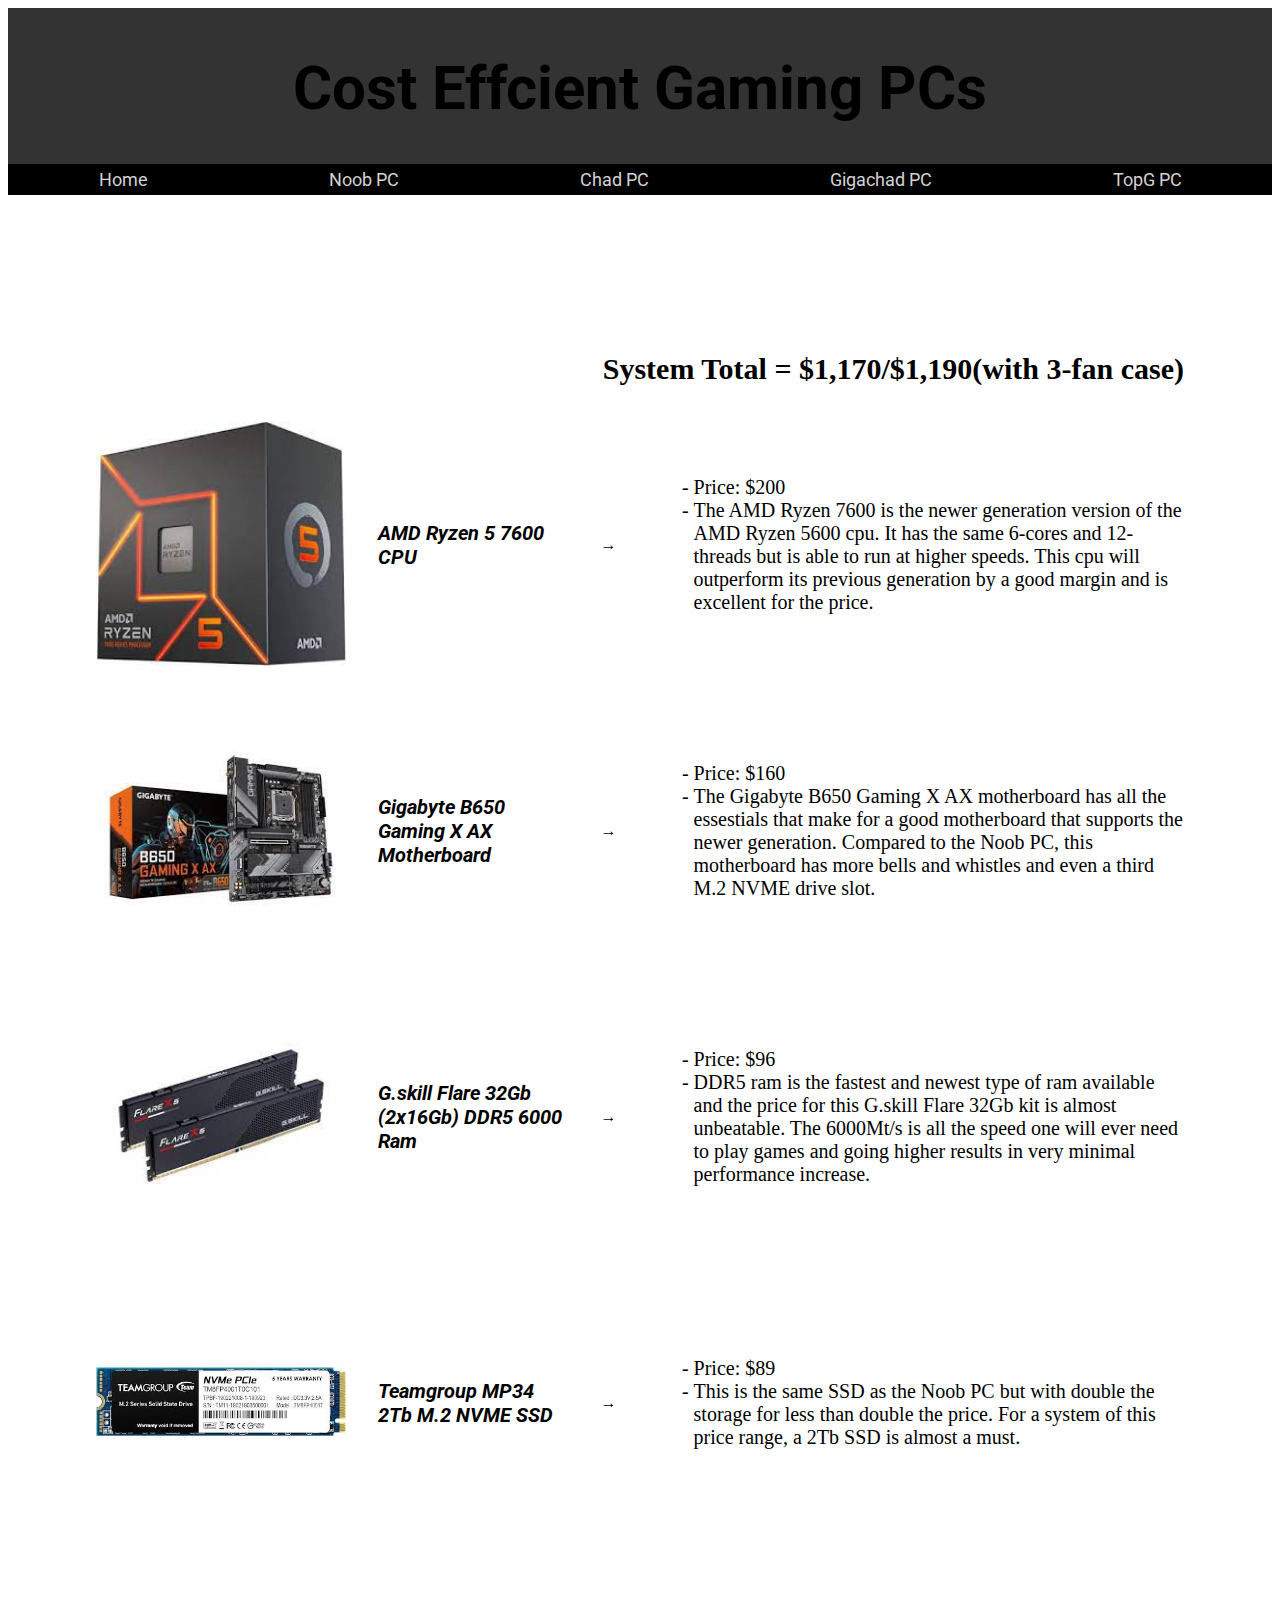
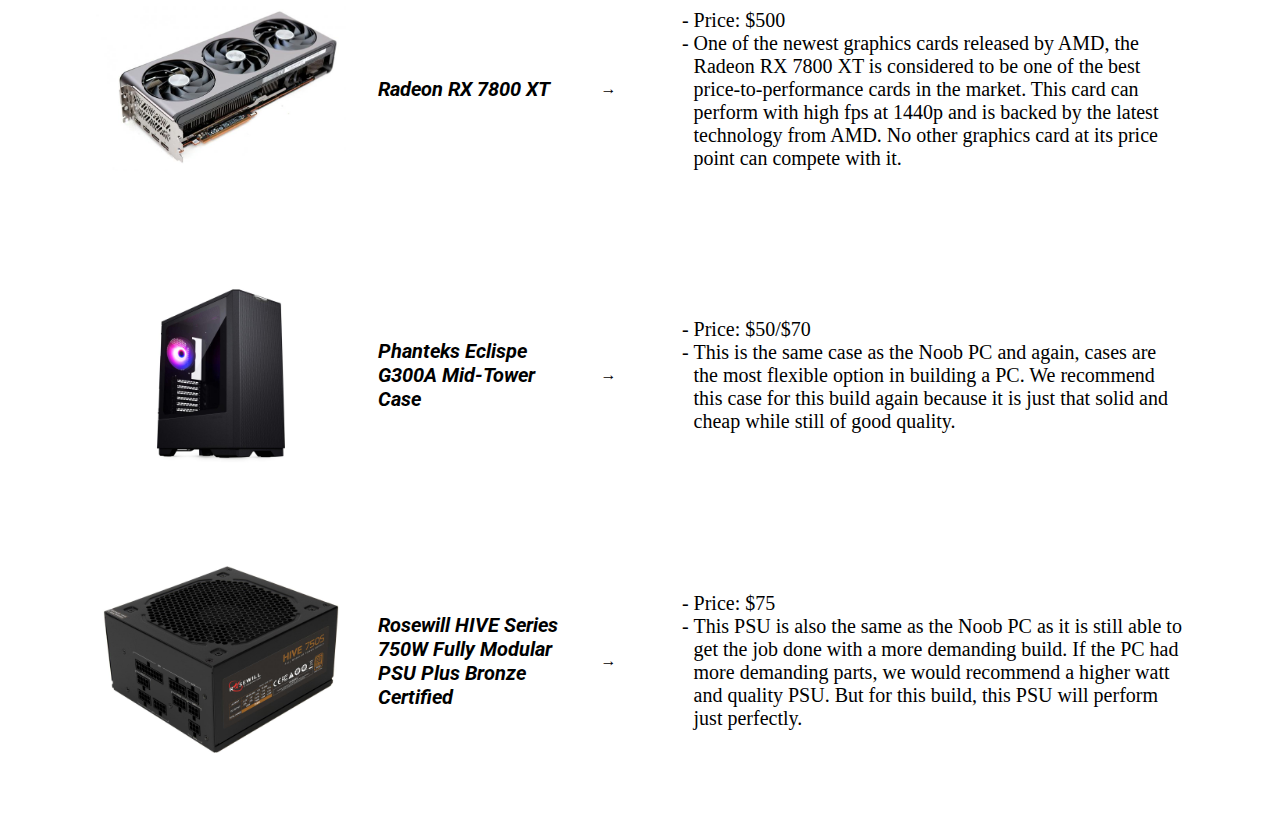
<file: CSCI 1101 PC Website Project/CSCI-PC-Website-Project-main-joshua.main.CSCI.Websight/CSCI PC Website Project/Chad.html>
<!DOCTYPE html>
<html>
  <head>
    <title>Chad PC</title>
    <link rel="preconnect" href="https://fonts.googleapis.com" />
    <link rel="preconnect" href="https://fonts.gstatic.com" crossorigin />
    <link
      href="https://fonts.googleapis.com/css2?family=Roboto:wght@500&display=swap"
      rel="stylesheet"
    />
    <link rel="stylesheet" href="styles.css" />
  </head>
  <body>
    <header>
      <div class="heading">
        <h1>Cost Effcient Gaming PCs</h1>
      </div>
      <nav class="nav-bar">
        <a href="index.html">Home</a>
        <a href="Noob.html">Noob PC</a>
        <a href="Chad.html">Chad PC</a>
        <a href="Gigachad.html">Gigachad PC</a>
        <a href="TopG.html">TopG PC</a>
      </nav>
    </header>
    <div class="noob-content">
      <table>
        <tr>
          <td class="total" colspan="4" align="right">
            System Total = $1,170/$1,190(with 3-fan case)
          </td>
        </tr>
        <tr>
          <td><img class="noob" src="Partimages/AMDryzen7600cpu.jpeg" /></td>
          <td class="part-name">AMD Ryzen 5 7600 CPU</td>
          <td>&#x2192;</td>
          <td class="part-description">
            <ul>
              <li>Price: $200</li>
              <li>
                The AMD Ryzen 7600 is the newer generation version of the AMD
                Ryzen 5600 cpu. It has the same 6-cores and 12-threads but is
                able to run at higher speeds. This cpu will outperform its
                previous generation by a good margin and is excellent for the
                price.
              </li>
            </ul>
          </td>
          <br />
        </tr>
        <tr>
          <td><img class="noob" src="Partimages/GigabyteB650mb.jpeg" /></td>
          <td class="part-name">Gigabyte B650 Gaming X AX Motherboard</td>
          <td>&#x2192;</td>
          <td class="part-description">
            <ul>
              <li>Price: $160</li>
              <li>
                The Gigabyte B650 Gaming X AX motherboard has all the essestials
                that make for a good motherboard that supports the newer
                generation. Compared to the Noob PC, this motherboard has more
                bells and whistles and even a third M.2 NVME drive slot.
              </li>
            </ul>
          </td>
          <br />
        </tr>
        <tr>
          <td>
            <img class="noob" src="Partimages/Gskillflareddr5ram32gb.jpeg" />
          </td>
          <td class="part-name">G.skill Flare 32Gb (2x16Gb) DDR5 6000 Ram</td>
          <td>&#x2192;</td>
          <td class="part-description">
            <ul>
              <li>Price: $96</li>
              <li>
                DDR5 ram is the fastest and newest type of ram available and the
                price for this G.skill Flare 32Gb kit is almost unbeatable. The
                6000Mt/s is all the speed one will ever need to play games and
                going higher results in very minimal performance increase.
              </li>
            </ul>
          </td>
          <br />
        </tr>
        <tr>
          <td><img class="noob" src="Partimages/Teamgroup1tbssd.jpeg" /></td>
          <td class="part-name">Teamgroup MP34 2Tb M.2 NVME SSD</td>
          <td>&#x2192;</td>
          <td class="part-description">
            <ul>
              <li>Price: $89</li>
              <li>
                This is the same SSD as the Noob PC but with double the storage
                for less than double the price. For a system of this price
                range, a 2Tb SSD is almost a must.
              </li>
            </ul>
          </td>
          <br />
        </tr>
        <tr>
          <td><img class="noob" src="Partimages/RadeonRX7800xt.jpg" /></td>
          <td class="part-name">Radeon RX 7800 XT</td>
          <td>&#x2192;</td>
          <td class="part-description">
            <ul>
              <li>Price: $500</li>
              <li>
                One of the newest graphics cards released by AMD, the Radeon RX
                7800 XT is considered to be one of the best price-to-performance
                cards in the market. This card can perform with high fps at
                1440p and is backed by the latest technology from AMD. No other
                graphics card at its price point can compete with it.
              </li>
            </ul>
          </td>
          <br />
        </tr>
        <tr>
          <td><img class="noob" src="Partimages/Phantekscase.jpg" /></td>
          <td class="part-name">Phanteks Eclispe G300A Mid-Tower Case</td>
          <td>&#x2192;</td>
          <td class="part-description">
            <ul>
              <li>Price: $50/$70</li>
              <li>
                This is the same case as the Noob PC and again, cases are the
                most flexible option in building a PC. We recommend this case
                for this build again because it is just that solid and cheap
                while still of good quality.
              </li>
            </ul>
          </td>
          <br />
        </tr>
        <tr>
          <td><img class="noob" src="Partimages/Rosewill750psu.jpg" /></td>
          <td class="part-name">
            Rosewill HIVE Series 750W Fully Modular PSU Plus Bronze Certified
          </td>
          <td>&#x2192;</td>
          <td class="part-description">
            <ul>
              <li>Price: $75</li>
              <li>
                This PSU is also the same as the Noob PC as it is still able to
                get the job done with a more demanding build. If the PC had more
                demanding parts, we would recommend a higher watt and quality
                PSU. But for this build, this PSU will perform just perfectly.
              </li>
            </ul>
          </td>
          <br />
        </tr>
      </table>
    </div>
  </body>
</html>
</file>
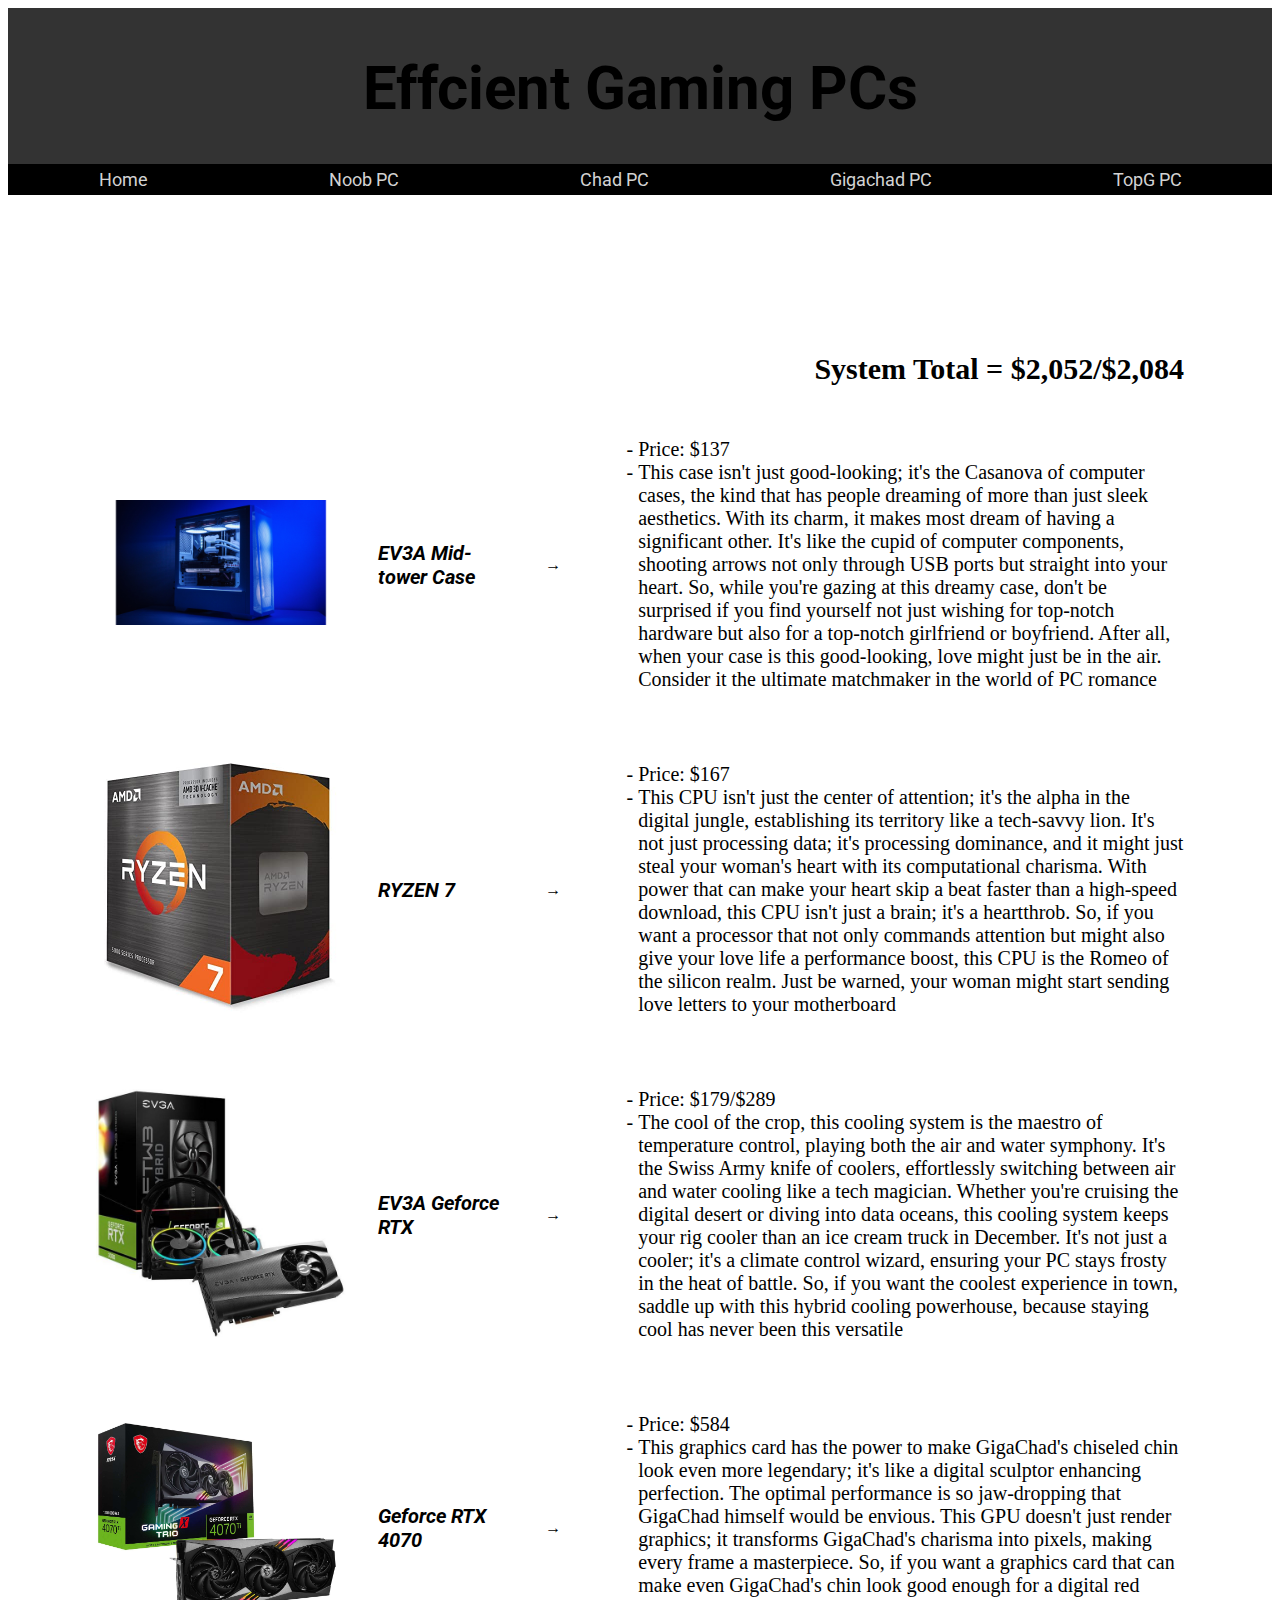
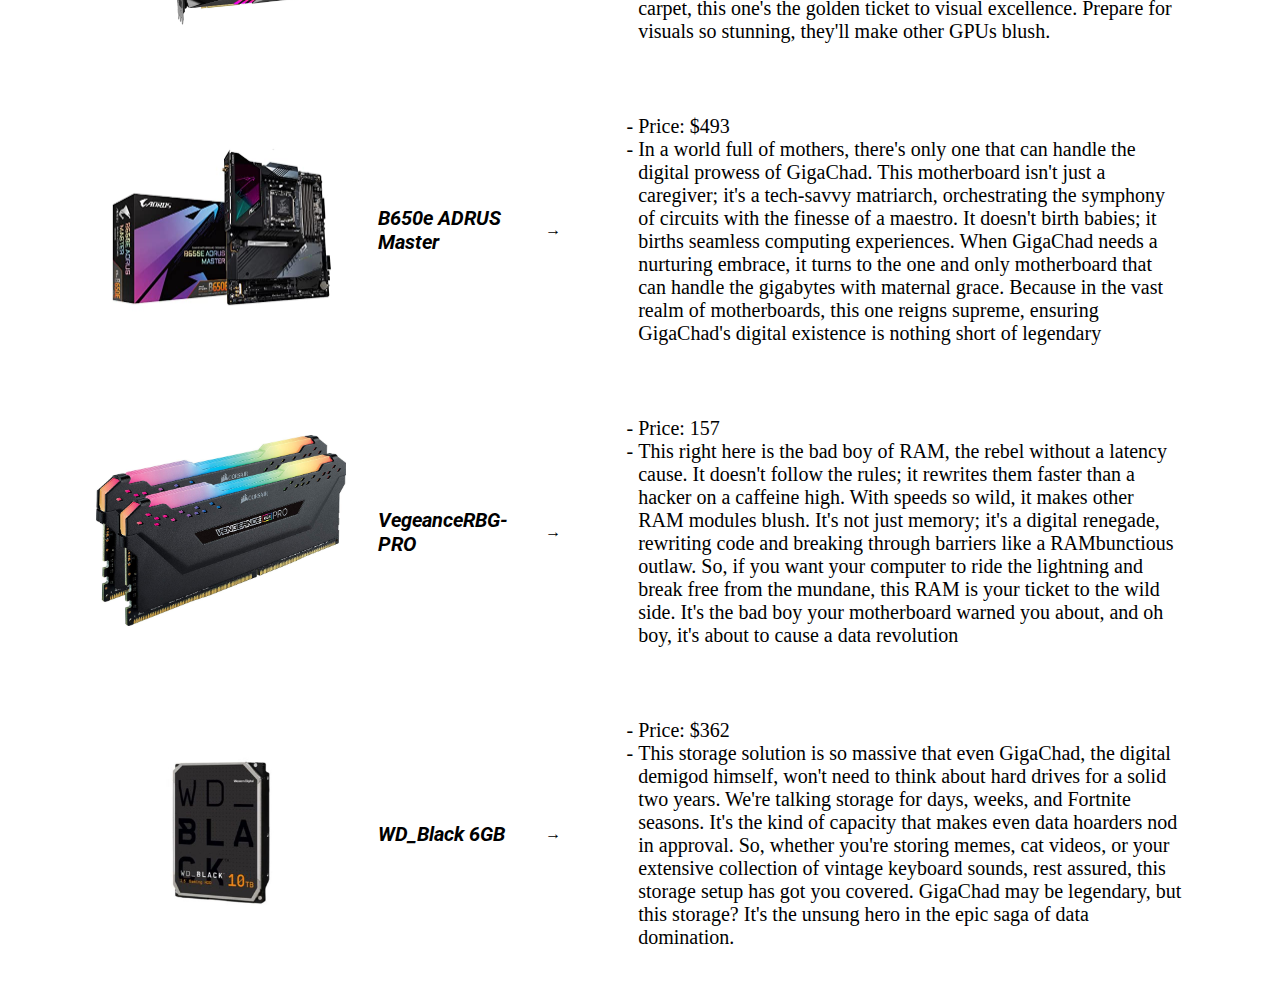
<file: CSCI 1101 PC Website Project/CSCI-PC-Website-Project-main-joshua.main.CSCI.Websight/CSCI PC Website Project/Gigachad.html>
<!DOCTYPE html>
<html>
  <head>
    <title>Gigachad PC</title>
    <link rel="preconnect" href="https://fonts.googleapis.com" />
    <link rel="preconnect" href="https://fonts.gstatic.com" crossorigin />
    <link
      href="https://fonts.googleapis.com/css2?family=Roboto:wght@500&display=swap"
      rel="stylesheet"
    />
    <link rel="stylesheet" href="styles.css" />
  </head>
  <body>
    <header>
      <div class="heading">
        <h1>Effcient Gaming PCs</h1>
      </div>
      <nav class="nav-bar">
        <a href="index.html">Home</a>
        <a href="Noob.html">Noob PC</a>
        <a href="Chad.html">Chad PC</a>
        <a href="Gigachad.html">Gigachad PC</a>
        <a href="TopG.html">TopG PC</a>
      </nav>
    </header>
    <div class="noob-content">
      <table>
        <tr>
          <td class="total" colspan="4" align="right">
            System Total = $2,052/$2,084
          </td>
        </tr>
        <tr>
          <td><img class="noob" src="Partimages/gigaChad-case.jpg" /></td>
          <td class="part-name">EV3A Mid-tower Case</td>
          <td>&#x2192;</td>
          <td class="part-description">
            <ul>
              <li>Price: $137</li>
              <li>
                This case isn't just good-looking; it's the Casanova of computer
                cases, the kind that has people dreaming of more than just sleek
                aesthetics. With its charm, it makes most dream of having a
                significant other. It's like the cupid of computer components,
                shooting arrows not only through USB ports but straight into
                your heart. So, while you're gazing at this dreamy case, don't
                be surprised if you find yourself not just wishing for top-notch
                hardware but also for a top-notch girlfriend or boyfriend. After
                all, when your case is this good-looking, love might just be in
                the air. Consider it the ultimate matchmaker in the world of PC
                romance
              </li>
            </ul>
          </td>
          <br />
        </tr>
        <tr>
          <td><img class="noob" src="Partimages/gigachad-CPU.jpg" /></td>
          <td class="part-name">RYZEN 7</td>
          <td>&#x2192;</td>
          <td class="part-description">
            <ul>
              <li>Price: $167</li>
              <li>
                This CPU isn't just the center of attention; it's the alpha in
                the digital jungle, establishing its territory like a tech-savvy
                lion. It's not just processing data; it's processing dominance,
                and it might just steal your woman's heart with its
                computational charisma. With power that can make your heart skip
                a beat faster than a high-speed download, this CPU isn't just a
                brain; it's a heartthrob. So, if you want a processor that not
                only commands attention but might also give your love life a
                performance boost, this CPU is the Romeo of the silicon realm.
                Just be warned, your woman might start sending love letters to
                your motherboard
              </li>
            </ul>
          </td>
          <br />
        </tr>
        <tr>
          <td>
            <img class="noob" src="Partimages/GIGAChad-Air-Colling.jpg " />
          </td>
          <td class="part-name">EV3A Geforce RTX</td>
          <td>&#x2192;</td>
          <td class="part-description">
            <ul>
              <li>Price: $179/$289</li>
              <li>
                The cool of the crop, this cooling system is the maestro of
                temperature control, playing both the air and water symphony.
                It's the Swiss Army knife of coolers, effortlessly switching
                between air and water cooling like a tech magician. Whether
                you're cruising the digital desert or diving into data oceans,
                this cooling system keeps your rig cooler than an ice cream
                truck in December. It's not just a cooler; it's a climate
                control wizard, ensuring your PC stays frosty in the heat of
                battle. So, if you want the coolest experience in town, saddle
                up with this hybrid cooling powerhouse, because staying cool has
                never been this versatile
              </li>
            </ul>
          </td>
          <br />
        </tr>
        <tr>
          <td><img class="noob" src="Partimages/GIGACHAD-GraphicsC.jpg" /></td>
          <td class="part-name">Geforce RTX 4070</td>
          <td>&#x2192;</td>
          <td class="part-description">
            <ul>
              <li>Price: $584</li>
              <li>
                This graphics card has the power to make GigaChad's chiseled
                chin look even more legendary; it's like a digital sculptor
                enhancing perfection. The optimal performance is so jaw-dropping
                that GigaChad himself would be envious. This GPU doesn't just
                render graphics; it transforms GigaChad's charisma into pixels,
                making every frame a masterpiece. So, if you want a graphics
                card that can make even GigaChad's chin look good enough for a
                digital red carpet, this one's the golden ticket to visual
                excellence. Prepare for visuals so stunning, they'll make other
                GPUs blush.
              </li>
            </ul>
          </td>
          <br />
        </tr>
        <tr>
          <td>
            <img class="noob" src="Partimages/GIGACHAD-Motherbored.jpg" />
          </td>
          <td class="part-name">B650e ADRUS Master</td>
          <td>&#x2192;</td>
          <td class="part-description">
            <ul>
              <li>Price: $493</li>
              <li>
                In a world full of mothers, there's only one that can handle the
                digital prowess of GigaChad. This motherboard isn't just a
                caregiver; it's a tech-savvy matriarch, orchestrating the
                symphony of circuits with the finesse of a maestro. It doesn't
                birth babies; it births seamless computing experiences. When
                GigaChad needs a nurturing embrace, it turns to the one and only
                motherboard that can handle the gigabytes with maternal grace.
                Because in the vast realm of motherboards, this one reigns
                supreme, ensuring GigaChad's digital existence is nothing short
                of legendary
              </li>
            </ul>
          </td>
          <br />
        </tr>
        <tr>
          <td><img class="noob" src="Partimages/GIGACHAD-RAM.jpg" /></td>
          <td class="part-name">VegeanceRBG-PRO</td>
          <td>&#x2192;</td>
          <td class="part-description">
            <ul>
              <li>Price: 157</li>
              <li>
                This right here is the bad boy of RAM, the rebel without a
                latency cause. It doesn't follow the rules; it rewrites them
                faster than a hacker on a caffeine high. With speeds so wild, it
                makes other RAM modules blush. It's not just memory; it's a
                digital renegade, rewriting code and breaking through barriers
                like a RAMbunctious outlaw. So, if you want your computer to
                ride the lightning and break free from the mundane, this RAM is
                your ticket to the wild side. It's the bad boy your motherboard
                warned you about, and oh boy, it's about to cause a data
                revolution
              </li>
            </ul>
          </td>
          <br />
        </tr>
        <tr>
          <td><img class="noob" src="Partimages/gigaChad-SSD.jpg" /></td>
          <td class="part-name">WD_Black 6GB</td>
          <td>&#x2192;</td>
          <td class="part-description">
            <ul>
              <li>Price: $362</li>
              <li>
                This storage solution is so massive that even GigaChad, the
                digital demigod himself, won't need to think about hard drives
                for a solid two years. We're talking storage for days, weeks,
                and Fortnite seasons. It's the kind of capacity that makes even
                data hoarders nod in approval. So, whether you're storing memes,
                cat videos, or your extensive collection of vintage keyboard
                sounds, rest assured, this storage setup has got you covered.
                GigaChad may be legendary, but this storage? It's the unsung
                hero in the epic saga of data domination.
              </li>
            </ul>
          </td>
          <br />
        </tr>
      </table>
    </div>
  </body>
</html>
</file>
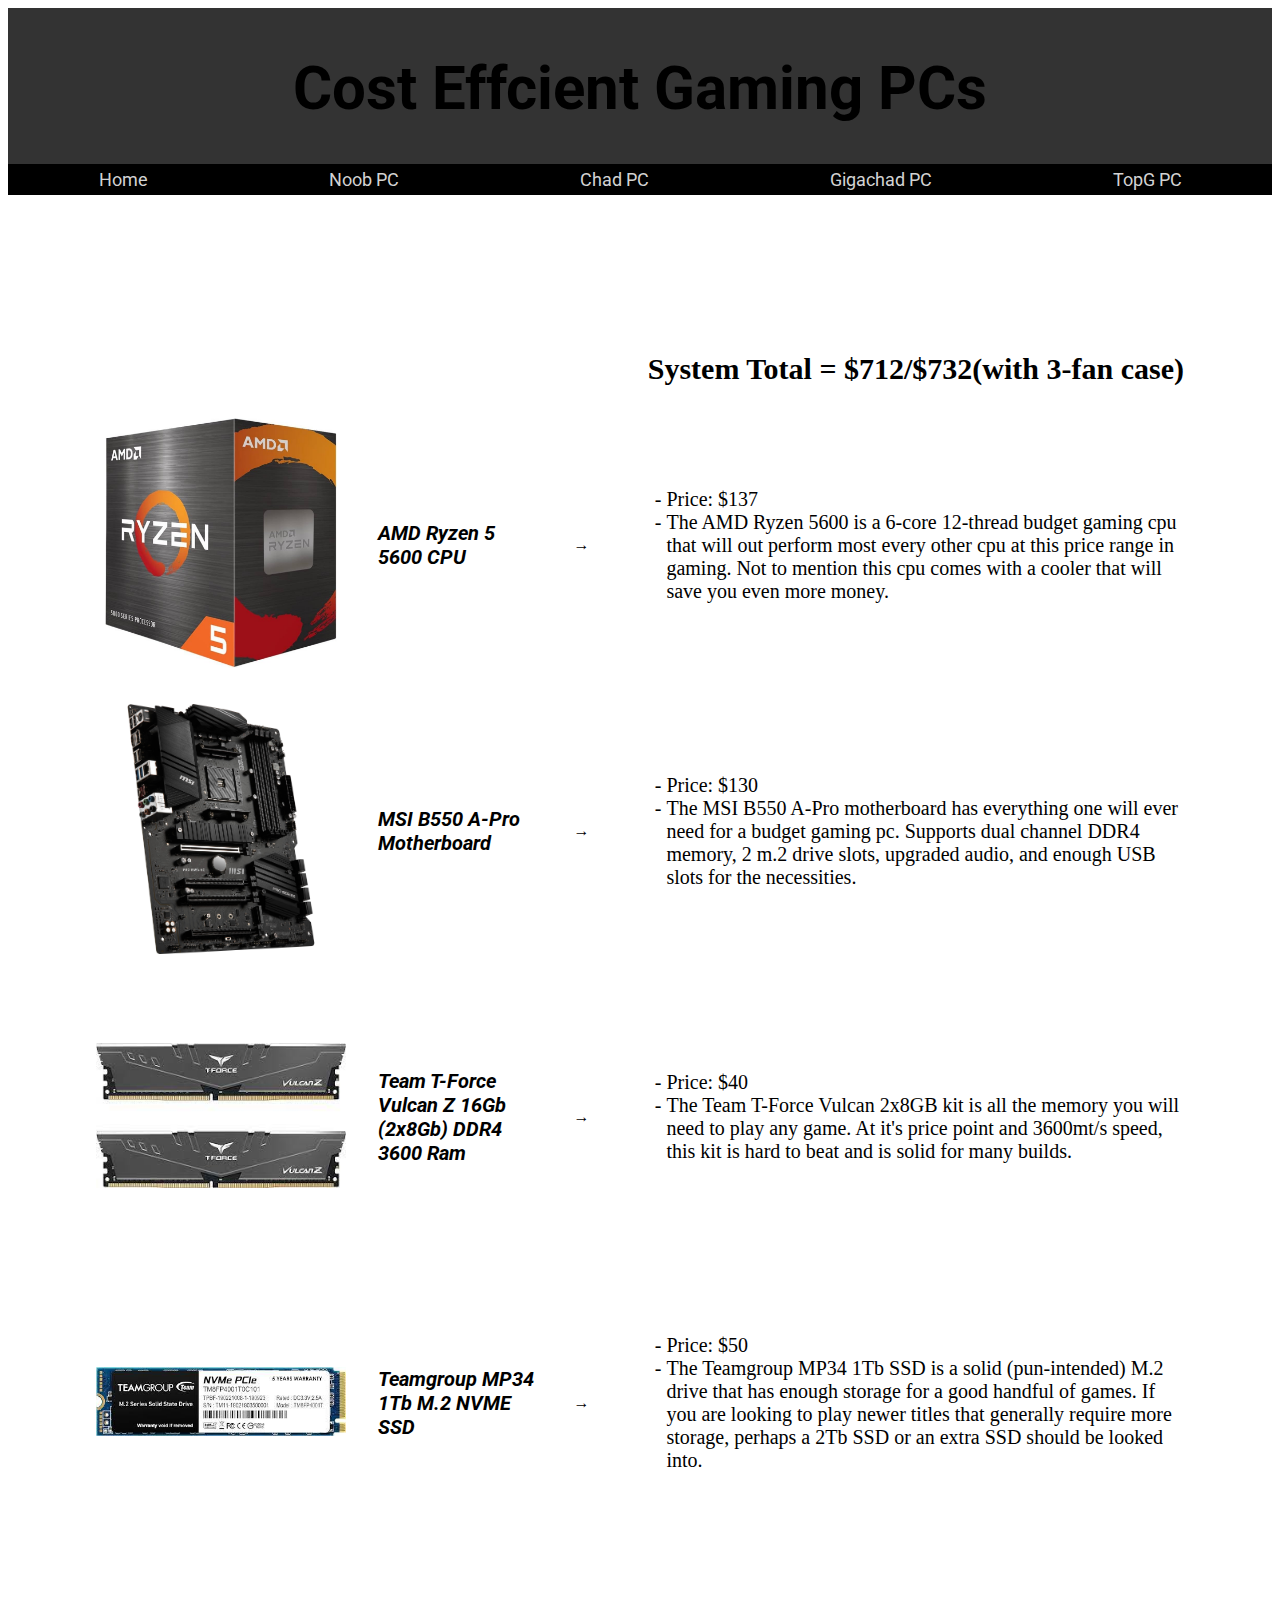
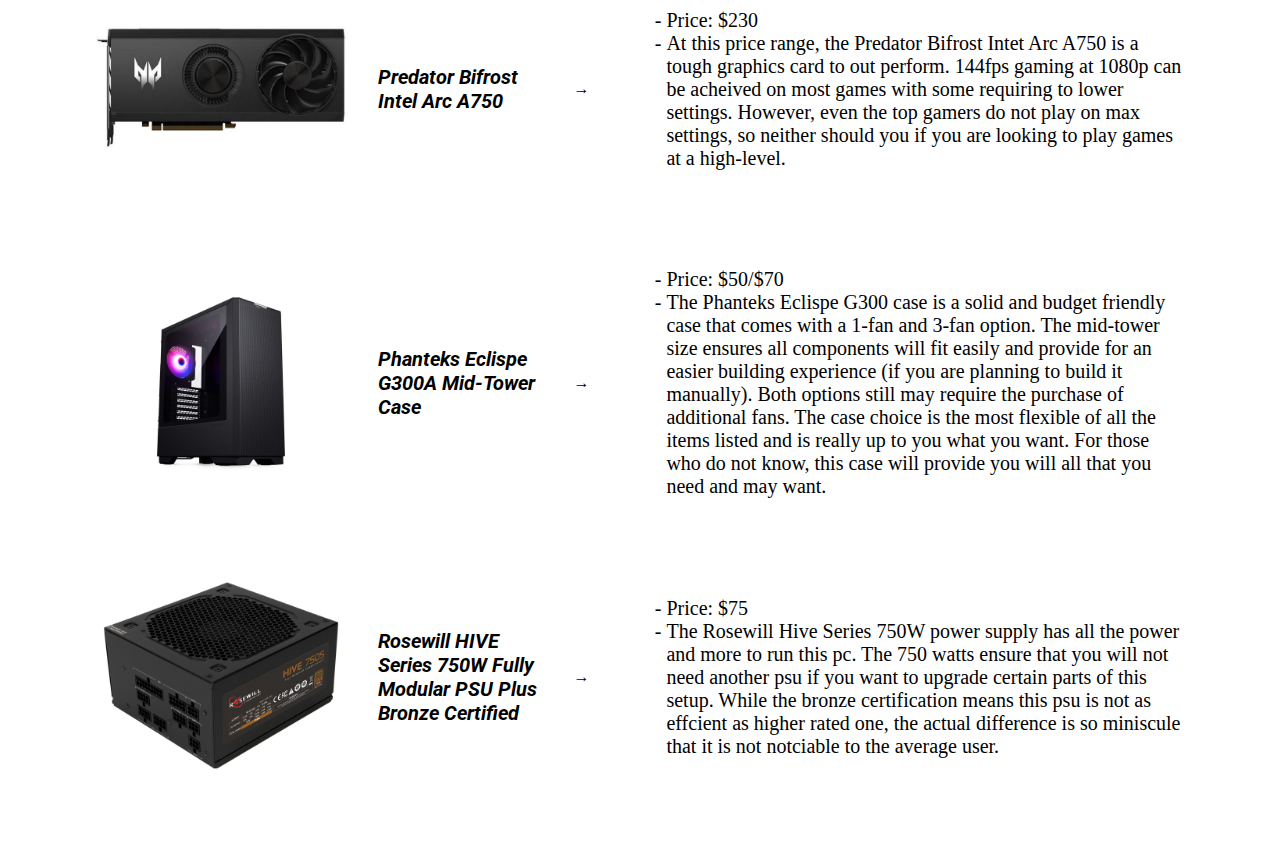
<file: CSCI 1101 PC Website Project/CSCI-PC-Website-Project-main-joshua.main.CSCI.Websight/CSCI PC Website Project/Noob.html>
<!DOCTYPE html>
<html>
  <head>
    <title>Noob PC</title>
    <link rel="preconnect" href="https://fonts.googleapis.com" />
    <link rel="preconnect" href="https://fonts.gstatic.com" crossorigin />
    <link
      href="https://fonts.googleapis.com/css2?family=Roboto:wght@500&display=swap"
      rel="stylesheet"
    />
    <link rel="stylesheet" href="styles.css" />
  </head>
  <body>
    <header>
      <div class="heading">
        <h1>Cost Effcient Gaming PCs</h1>
      </div>
      <nav class="nav-bar">
        <a href="index.html">Home</a>
        <a href="Noob.html">Noob PC</a>
        <a href="Chad.html">Chad PC</a>
        <a href="Gigachad.html">Gigachad PC</a>
        <a href="TopG.html">TopG PC</a>
      </nav>
    </header>
    <div class="noob-content">
      <table>
        <tr>
          <td class="total" colspan="4" align="right">
            System Total = $712/$732(with 3-fan case)
          </td>
        </tr>
        <tr>
          <td><img class="noob" src="Partimages/AMD5600cpu.jpg" /></td>
          <td class="part-name">AMD Ryzen 5 5600 CPU</td>
          <td>&#x2192;</td>
          <td class="part-description">
            <ul>
              <li>Price: $137</li>
              <li>
                The AMD Ryzen 5600 is a 6-core 12-thread budget gaming cpu that
                will out perform most every other cpu at this price range in
                gaming. Not to mention this cpu comes with a cooler that will
                save you even more money.
              </li>
            </ul>
          </td>
          <br />
        </tr>
        <tr>
          <td><img class="noob" src="Partimages/msib550pro.jpg" /></td>
          <td class="part-name">MSI B550 A-Pro Motherboard</td>
          <td>&#x2192;</td>
          <td class="part-description">
            <ul>
              <li>Price: $130</li>
              <li>
                The MSI B550 A-Pro motherboard has everything one will ever need
                for a budget gaming pc. Supports dual channel DDR4 memory, 2 m.2
                drive slots, upgraded audio, and enough USB slots for the
                necessities.
              </li>
            </ul>
          </td>
          <br />
        </tr>
        <tr>
          <td><img class="noob" src="Partimages/TeamT16gbram.jpeg" /></td>
          <td class="part-name">
            Team T-Force Vulcan Z 16Gb (2x8Gb) DDR4 3600 Ram
          </td>
          <td>&#x2192;</td>
          <td class="part-description">
            <ul>
              <li>Price: $40</li>
              <li>
                The Team T-Force Vulcan 2x8GB kit is all the memory you will
                need to play any game. At it's price point and 3600mt/s speed,
                this kit is hard to beat and is solid for many builds.
              </li>
            </ul>
          </td>
          <br />
        </tr>
        <tr>
          <td><img class="noob" src="Partimages/Teamgroup1tbssd.jpeg" /></td>
          <td class="part-name">Teamgroup MP34 1Tb M.2 NVME SSD</td>
          <td>&#x2192;</td>
          <td class="part-description">
            <ul>
              <li>Price: $50</li>
              <li>
                The Teamgroup MP34 1Tb SSD is a solid (pun-intended) M.2 drive
                that has enough storage for a good handful of games. If you are
                looking to play newer titles that generally require more
                storage, perhaps a 2Tb SSD or an extra SSD should be looked
                into.
              </li>
            </ul>
          </td>
          <br />
        </tr>
        <tr>
          <td><img class="noob" src="Partimages/Acerpredatora750.jpg" /></td>
          <td class="part-name">Predator Bifrost Intel Arc A750</td>
          <td>&#x2192;</td>
          <td class="part-description">
            <ul>
              <li>Price: $230</li>
              <li>
                At this price range, the Predator Bifrost Intet Arc A750 is a
                tough graphics card to out perform. 144fps gaming at 1080p can
                be acheived on most games with some requiring to lower settings.
                However, even the top gamers do not play on max settings, so
                neither should you if you are looking to play games at a
                high-level.
              </li>
            </ul>
          </td>
          <br />
        </tr>
        <tr>
          <td><img class="noob" src="Partimages/Phantekscase.jpg" /></td>
          <td class="part-name">Phanteks Eclispe G300A Mid-Tower Case</td>
          <td>&#x2192;</td>
          <td class="part-description">
            <ul>
              <li>Price: $50/$70</li>
              <li>
                The Phanteks Eclispe G300 case is a solid and budget friendly
                case that comes with a 1-fan and 3-fan option. The mid-tower
                size ensures all components will fit easily and provide for an
                easier building experience (if you are planning to build it
                manually). Both options still may require the purchase of
                additional fans. The case choice is the most flexible of all the
                items listed and is really up to you what you want. For those
                who do not know, this case will provide you will all that you
                need and may want.
              </li>
            </ul>
          </td>
          <br />
        </tr>
        <tr>
          <td><img class="noob" src="Partimages/Rosewill750psu.jpg" /></td>
          <td class="part-name">
            Rosewill HIVE Series 750W Fully Modular PSU Plus Bronze Certified
          </td>
          <td>&#x2192;</td>
          <td class="part-description">
            <ul>
              <li>Price: $75</li>
              <li>
                The Rosewill Hive Series 750W power supply has all the power and
                more to run this pc. The 750 watts ensure that you will not need
                another psu if you want to upgrade certain parts of this setup.
                While the bronze certification means this psu is not as effcient
                as higher rated one, the actual difference is so miniscule that
                it is not notciable to the average user.
              </li>
            </ul>
          </td>
          <br />
        </tr>
      </table>
    </div>
  </body>
</html>
</file>
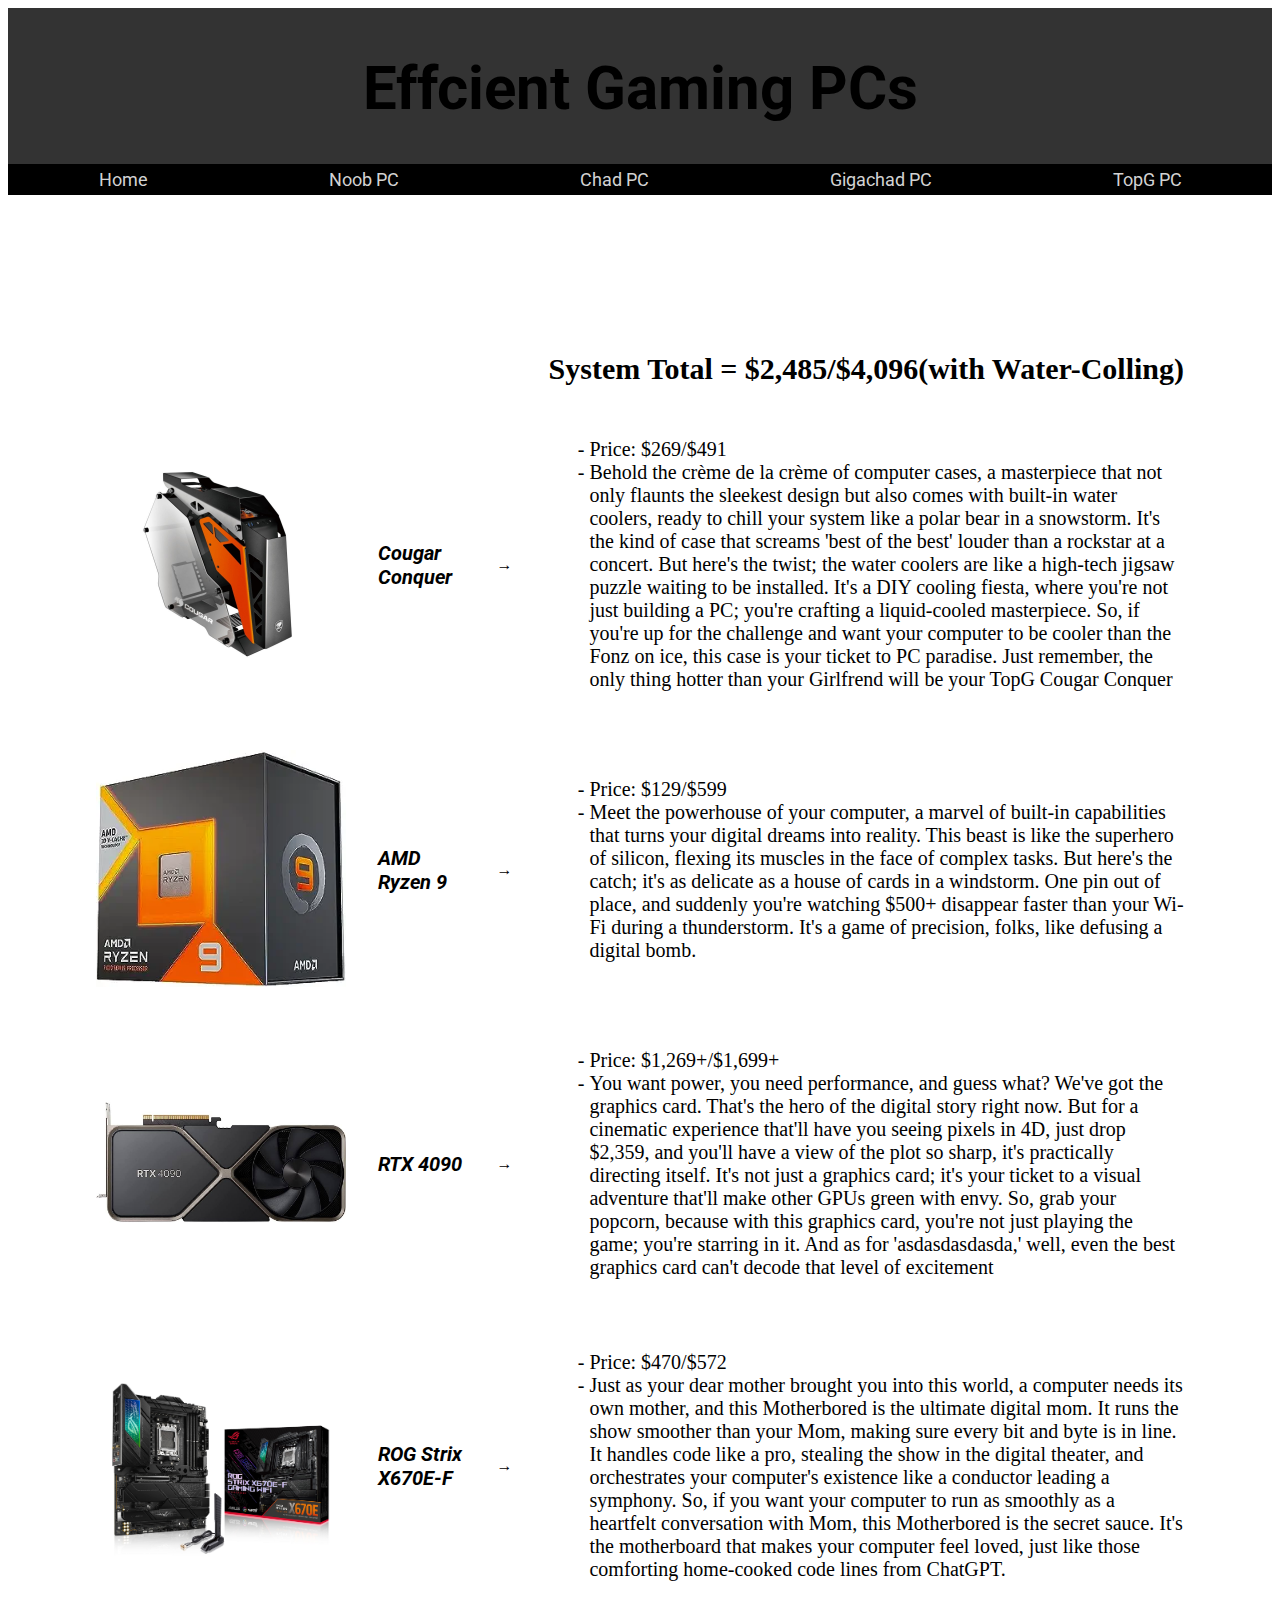
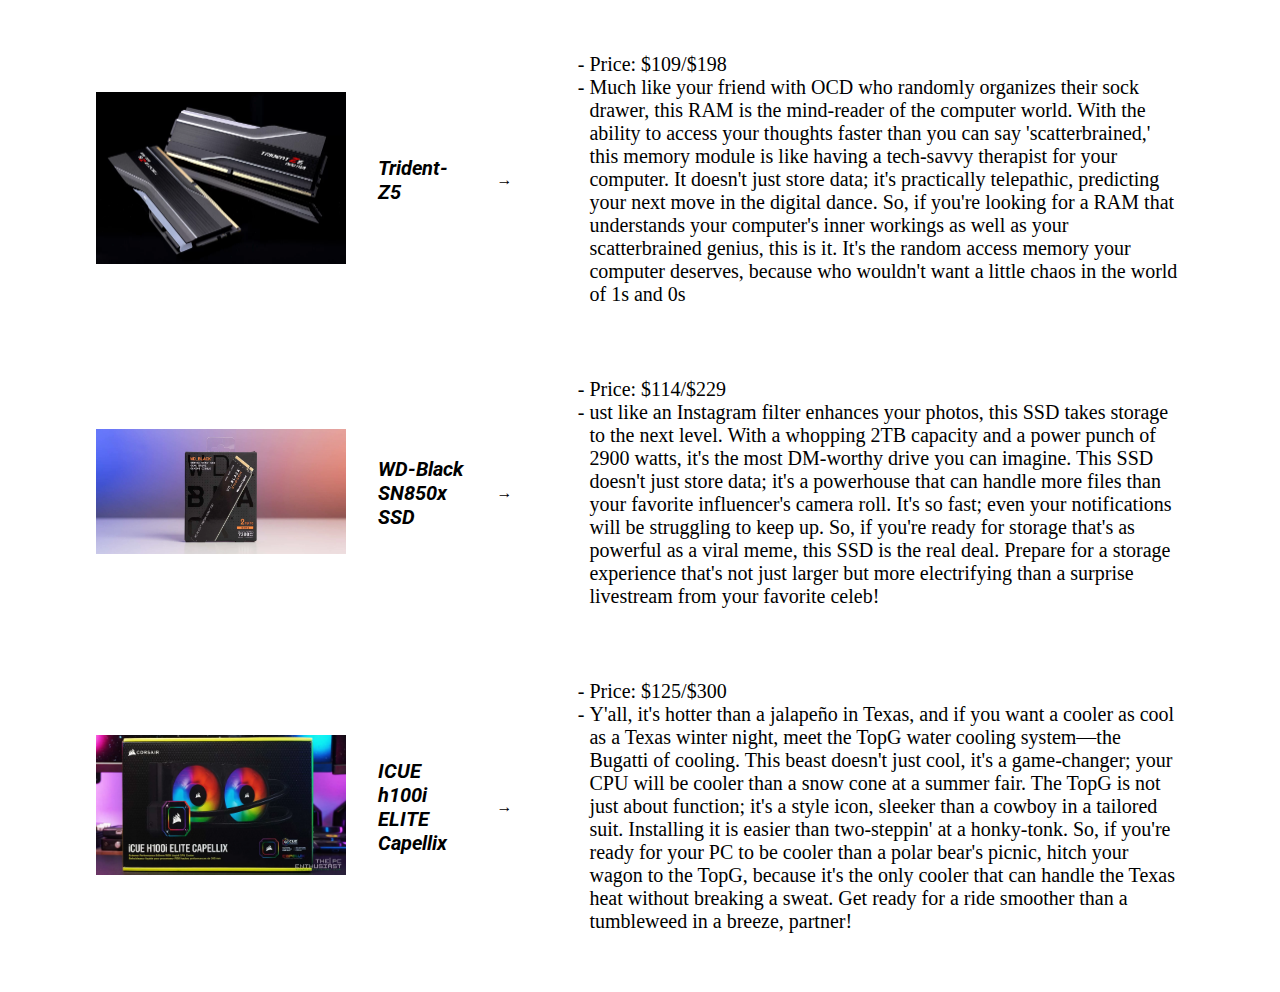
<file: CSCI 1101 PC Website Project/CSCI-PC-Website-Project-main-joshua.main.CSCI.Websight/CSCI PC Website Project/topG.html>
<!DOCTYPE html>
<html>
  <head>
    <title>Gigachad PC</title>
    <link rel="preconnect" href="https://fonts.googleapis.com" />
    <link rel="preconnect" href="https://fonts.gstatic.com" crossorigin />
    <link
      href="https://fonts.googleapis.com/css2?family=Roboto:wght@500&display=swap"
      rel="stylesheet"
    />
    <link rel="stylesheet" href="styles.css" />
  </head>
  <body>
    <header>
      <div class="heading">
        <h1>Effcient Gaming PCs</h1>
      </div>
      <nav class="nav-bar">
        <a href="index.html">Home</a>
        <a href="Noob.html">Noob PC</a>
        <a href="Chad.html">Chad PC</a>
        <a href="Gigachad.html">Gigachad PC</a>
        <a href="TopG.html">TopG PC</a>
      </nav>
    </header>
    <div class="noob-content">
      <table>
        <tr>
          <td class="total" colspan="4" align="right">
            System Total = $2,485/$4,096(with Water-Colling)
          </td>
        </tr>
        <tr>
          <td><img class="noob" src="Partimages/Cougar.jpg" /></td>
          <td class="part-name">Cougar Conquer</td>
          <td>&#x2192;</td>
          <td class="part-description">
            <ul>
              <li>Price: $269/$491</li>
              <li>
                Behold the crème de la crème of computer cases, a masterpiece
                that not only flaunts the sleekest design but also comes with
                built-in water coolers, ready to chill your system like a polar
                bear in a snowstorm. It's the kind of case that screams 'best of
                the best' louder than a rockstar at a concert. But here's the
                twist; the water coolers are like a high-tech jigsaw puzzle
                waiting to be installed. It's a DIY cooling fiesta, where you're
                not just building a PC; you're crafting a liquid-cooled
                masterpiece. So, if you're up for the challenge and want your
                computer to be cooler than the Fonz on ice, this case is your
                ticket to PC paradise. Just remember, the only thing hotter than
                your Girlfrend will be your TopG Cougar Conquer
              </li>
            </ul>
          </td>
          <br />
        </tr>
        <tr>
          <td><img class="noob" src="Partimages/NEW_CPU.jpg" /></td>
          <td class="part-name">AMD Ryzen 9</td>
          <td>&#x2192;</td>
          <td class="part-description">
            <ul>
              <li>Price: $129/$599</li>
              <li>
                Meet the powerhouse of your computer, a marvel of built-in
                capabilities that turns your digital dreams into reality. This
                beast is like the superhero of silicon, flexing its muscles in
                the face of complex tasks. But here's the catch; it's as
                delicate as a house of cards in a windstorm. One pin out of
                place, and suddenly you're watching $500+ disappear faster than
                your Wi-Fi during a thunderstorm. It's a game of precision,
                folks, like defusing a digital bomb.
              </li>
            </ul>
          </td>
          <br />
        </tr>
        <tr>
          <td><img class="noob" src="Partimages/GraphicsC.jpg" /></td>
          <td class="part-name">RTX 4090</td>
          <td>&#x2192;</td>
          <td class="part-description">
            <ul>
              <li>Price: $1,269+/$1,699+</li>
              <li>
                You want power, you need performance, and guess what? We've got
                the graphics card. That's the hero of the digital story right
                now. But for a cinematic experience that'll have you seeing
                pixels in 4D, just drop $2,359, and you'll have a view of the
                plot so sharp, it's practically directing itself. It's not just
                a graphics card; it's your ticket to a visual adventure that'll
                make other GPUs green with envy. So, grab your popcorn, because
                with this graphics card, you're not just playing the game;
                you're starring in it. And as for 'asdasdasdasda,' well, even
                the best graphics card can't decode that level of excitement
              </li>
            </ul>
          </td>
          <br />
        </tr>
        <tr>
          <td><img class="noob" src="Partimages/Motherbored.jpg" /></td>
          <td class="part-name">ROG Strix X670E-F</td>
          <td>&#x2192;</td>
          <td class="part-description">
            <ul>
              <li>Price: $470/$572</li>
              <li>
                Just as your dear mother brought you into this world, a computer
                needs its own mother, and this Motherbored is the ultimate
                digital mom. It runs the show smoother than your Mom, making
                sure every bit and byte is in line. It handles code like a pro,
                stealing the show in the digital theater, and orchestrates your
                computer's existence like a conductor leading a symphony. So, if
                you want your computer to run as smoothly as a heartfelt
                conversation with Mom, this Motherbored is the secret sauce.
                It's the motherboard that makes your computer feel loved, just
                like those comforting home-cooked code lines from ChatGPT.
              </li>
            </ul>
          </td>
          <br />
        </tr>
        <tr>
          <td><img class="noob" src="Partimages/Ram.jpg" /></td>
          <td class="part-name">Trident-Z5</td>
          <td>&#x2192;</td>
          <td class="part-description">
            <ul>
              <li>Price: $109/$198</li>
              <li>
                Much like your friend with OCD who randomly organizes their sock
                drawer, this RAM is the mind-reader of the computer world. With
                the ability to access your thoughts faster than you can say
                'scatterbrained,' this memory module is like having a tech-savvy
                therapist for your computer. It doesn't just store data; it's
                practically telepathic, predicting your next move in the digital
                dance. So, if you're looking for a RAM that understands your
                computer's inner workings as well as your scatterbrained genius,
                this is it. It's the random access memory your computer
                deserves, because who wouldn't want a little chaos in the world
                of 1s and 0s
              </li>
            </ul>
          </td>
          <br />
        </tr>
        <tr>
          <td><img class="noob" src="Partimages/SSD.jpg" /></td>
          <td class="part-name">WD-Black SN850x SSD</td>
          <td>&#x2192;</td>
          <td class="part-description">
            <ul>
              <li>Price: $114/$229</li>
              <li>
                ust like an Instagram filter enhances your photos, this SSD
                takes storage to the next level. With a whopping 2TB capacity
                and a power punch of 2900 watts, it's the most DM-worthy drive
                you can imagine. This SSD doesn't just store data; it's a
                powerhouse that can handle more files than your favorite
                influencer's camera roll. It's so fast; even your notifications
                will be struggling to keep up. So, if you're ready for storage
                that's as powerful as a viral meme, this SSD is the real deal.
                Prepare for a storage experience that's not just larger but more
                electrifying than a surprise livestream from your favorite
                celeb!
              </li>
            </ul>
          </td>
          <br />
        </tr>
        <tr>
          <td><img class="noob" src="Partimages/Water-Colling.jpg" /></td>
          <td class="part-name">ICUE h100i ELITE Capellix</td>
          <td>&#x2192;</td>
          <td class="part-description">
            <ul>
              <li>Price: $125/$300</li>
              <li>
                Y'all, it's hotter than a jalapeño in Texas, and if you want a
                cooler as cool as a Texas winter night, meet the TopG water
                cooling system—the Bugatti of cooling. This beast doesn't just
                cool, it's a game-changer; your CPU will be cooler than a snow
                cone at a summer fair. The TopG is not just about function; it's
                a style icon, sleeker than a cowboy in a tailored suit.
                Installing it is easier than two-steppin' at a honky-tonk. So,
                if you're ready for your PC to be cooler than a polar bear's
                picnic, hitch your wagon to the TopG, because it's the only
                cooler that can handle the Texas heat without breaking a sweat.
                Get ready for a ride smoother than a tumbleweed in a breeze,
                partner!
              </li>
            </ul>
          </td>
          <br />
        </tr>
      </table>
    </div>
  </body>
</html>
</file>
<file: CSCI 1101 PC Website Project/CSCI-PC-Website-Project-main-joshua.main.CSCI.Websight/CSCI PC Website Project/styles.css>
header{
    width:100%;
    align-items: center;
    background-color:  #333;
    padding-top: 5px;
    font-family: Roboto;
}

.heading{
    text-align: center;
    font-size: 30px;
}
a{
    color: lightgray;
    font-size: 18px;
    font-family: Roboto;
}

.nav-bar{
    display: flex;
    justify-content: space-around;
    list-style-type: none;
    padding-bottom: 5px;
    padding-top: 5px;
    margin-bottom: 0px;
    background-color:  rgb(0, 0, 0);
}

a:link{
    text-decoration: none;
}

a:visited{
    text-decoration: none;
}

a:hover{
    text-decoration: underline;
}

a:active{
    text-decoration: none;
}

.noob{
    width: 250px;
    height: 250px;
    object-fit: contain;
}

table{
    width: 1150px;
    border-spacing: 30px;
    margin-left: auto;
    margin-right: auto;

}
.part-name{
    font-weight: bold;
    font-family: Roboto;
    font-size: 20px;
    font-style: italic
}

.part-description{
    font-family: Times New Roman;
    font-size: 20px;
}

li::marker{
    content:'-';
}

li{
    padding-left: 5px;
}

.total{
    font-size: 30px;
    font-weight: bold;
}
</file>
